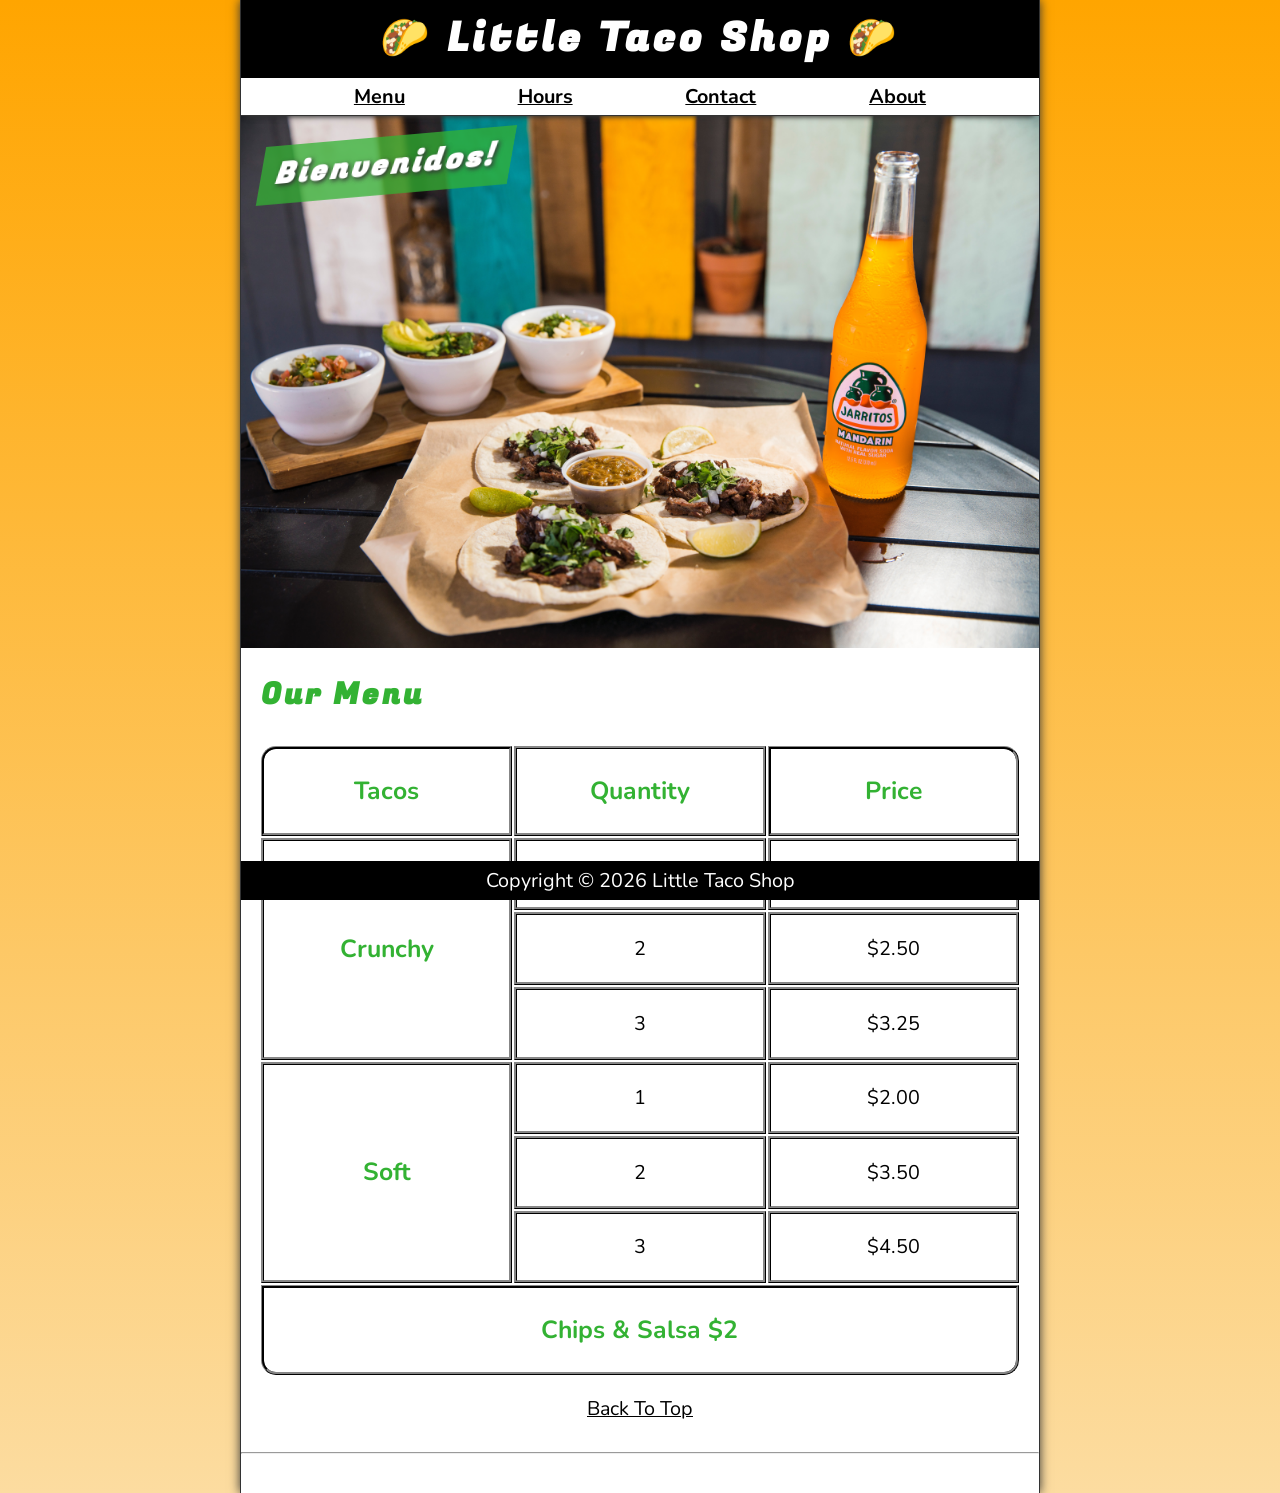
<file: index.html>
<!DOCTYPE html>
<html lang="en">

<head>
    <meta charset="UTF-8">
    <meta name="viewport" content="width=device-width, initial-scale=1.0">
    <meta name="author" content="Nagaraj J M">
    <meta name="description" content="The official website for The Little Taco Shop">
    <title>The Little Taco Shop</title>
    <link rel="icon" href="favicon.ico" type="image/x-icon">
    <link rel="stylesheet" href="css/style.css">
    <script src="js/main.js" defer></script>
</head>

<body>
    <header class="header">
        <h1 class="header__h1">Little Taco Shop</h1>
        <nav class="header__nav">
            <ul class="header__ul">
                <li>
                    <a href="#menu">Menu</a>
                </li>
                <li>
                    <a href="hours.html">Hours</a>
                </li>
                <li>
                    <a href="contact.html">Contact</a>
                </li>
                <li>
                    <a href="about.html">About</a>
                </li>
            </ul>
        </nav>
    </header>

    <section class="hero">
        <h2 class="hero__h2">Bienvenidos!</h2>
        <figure>
            <img src="img/tacos_and_drink_1000x667.png" alt="Tacos and a Drink" title="We love tacos!" width="1000"
                height="667">
            <figcaption class="offscreen">
                Tacos and a Drink
            </figcaption>
        </figure>
    </section>

    <main class="main">
        <article id="menu" class="main__article menu">
            <h2 class="menu__h2">Our Menu</h2>
            <table class="menu__container">
                <caption class="offscreen">Our Tacos</caption>
                <thead>
                    <tr>
                        <th class="menu__header" scope="col">Tacos</th>
                        <th class="menu__header" scope="col">Quantity</th>
                        <th class="menu__header" scope="col">Price</th>
                    </tr>
                </thead>
                <tbody>
                    <tr>
                        <th class="menu__item menu__cr" scope="row" rowspan="3">
                            Crunchy
                        </th>
                        <td class="menu__item">1</td>
                        <td class="menu__item">$1.50</td>
                    </tr>
                    <tr>
                        <td class="menu__item">2</td>
                        <td class="menu__item">$2.50</td>
                    </tr>
                    <tr>
                        <td class="menu__item">3</td>
                        <td class="menu__item">$3.25</td>
                    </tr>
                    <tr>
                        <th class="menu__item menu__sf" scope="row" rowspan="3">
                            Soft
                        </th>
                        <td class="menu__item">1</td>
                        <td class="menu__item">$2.00</td>
                    </tr>
                    <tr>
                        <td class="menu__item">2</td>
                        <td class="menu__item">$3.50</td>
                    </tr>
                    <tr>
                        <td class="menu__item">3</td>
                        <td class="menu__item">$4.50</td>
                    </tr>
                </tbody>
                <tfoot>
                    <tr>
                        <td class="menu__item menu__cs" colspan="3">
                            Chips &amp; Salsa $2
                        </td>
                    </tr>
                </tfoot>
            </table>

            <p class="center">
                <a href="#">Back To Top</a>
            </p>
        </article>
    </main>
    <hr>
    <footer class="footer">
        <p>
            <span class="nowrap">Copyright &copy; <time id="year"></time></span>
            <span class="nowrap">Little Taco Shop</span>
        </p>
    </footer>
</body>

</html>
</file>
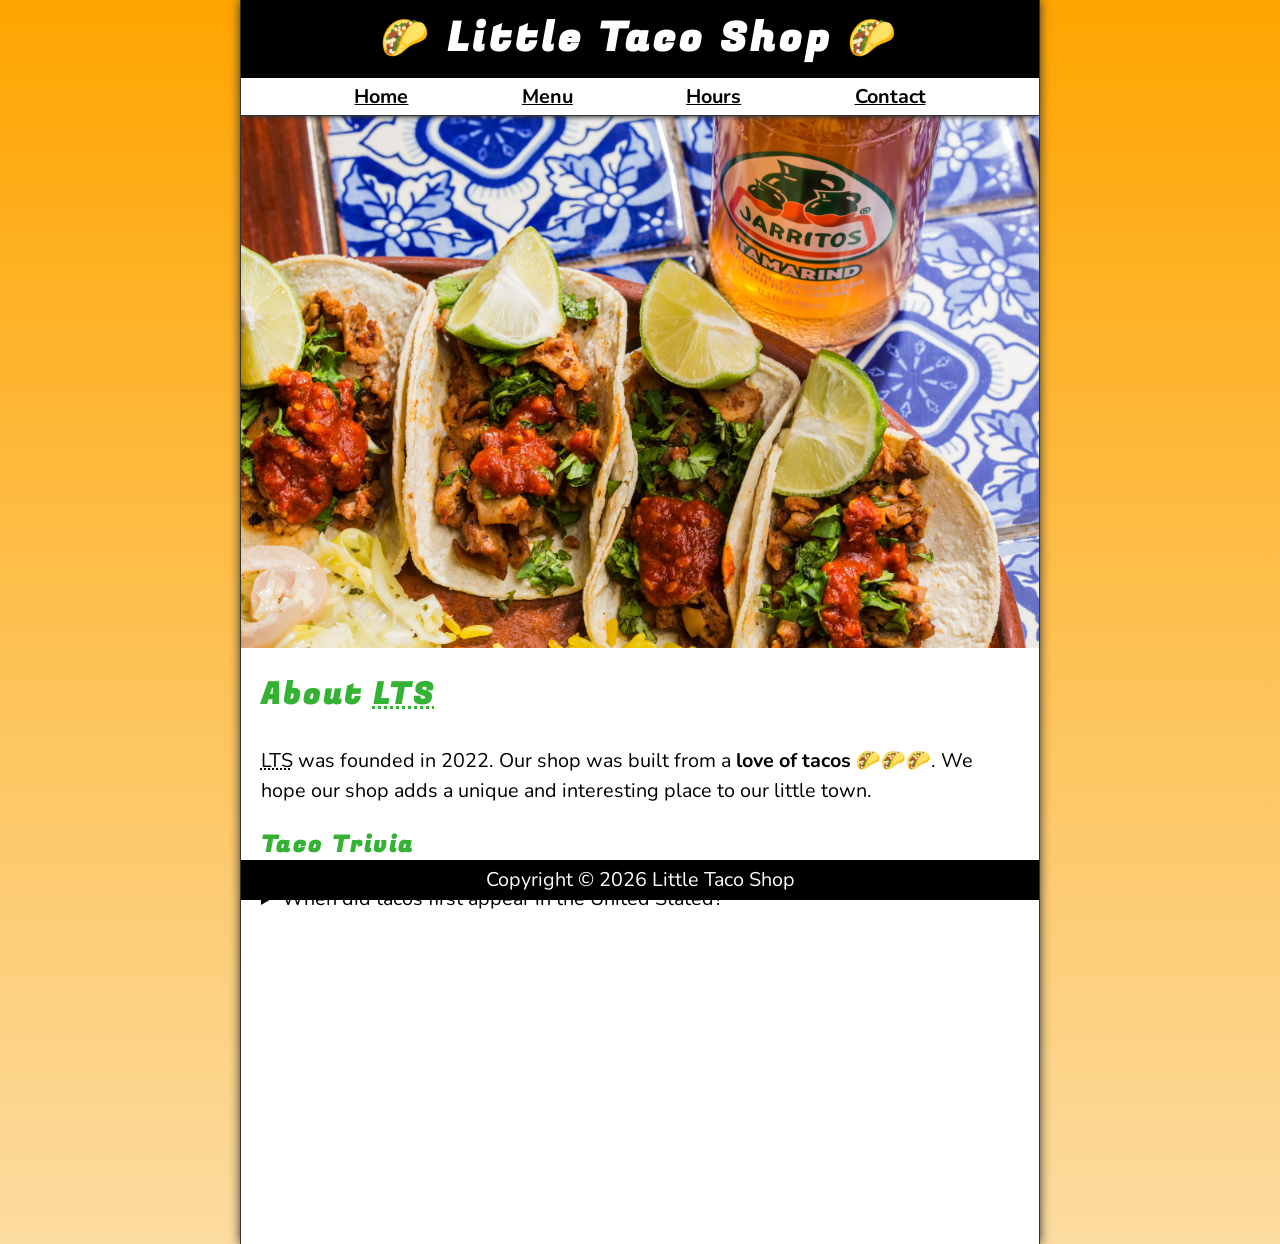
<file: about.html>
<!DOCTYPE html>
<html lang="en">

<head>
    <meta charset="UTF-8">
    <meta name="viewport" content="width=device-width, initial-scale=1.0">
    <meta name="author" content="Nagaraj J M">
    <meta name="description" content="About The Little Taco Shop">
    <title>About LTS</title>
    <link rel="icon" href="favicon.ico" type="image/x-icon">
    <link rel="stylesheet" href="css/style.css">
    <script src="js/main.js" defer></script>
</head>

<body>
    <header class="header">
        <h1 class="header__h1">Little Taco Shop</h1>
        <nav class="header__nav">
            <ul class="header__ul">
                <li>
                    <a href="index.html">Home</a>
                </li>
                <li>
                    <a href="index.html#menu">Menu</a>
                </li>
                <li>
                    <a href="hours.html">Hours</a>
                </li>
                <li>
                    <a href="contact.html">Contact</a>
                </li>
            </ul>
        </nav>
    </header>

    <section class="hero">
        <figure>
            <img src="img/tacos_delicioso_1000x667.png" alt="Tacos Delicioso" title="Tacos Delicioso!" width="1000"
                height="667">
            <figcaption class="offscreen">
                Try these Delicious Tacos
            </figcaption>
        </figure>
    </section>

    <main class="main">
        <article id="about" class="main__article about">
            <h2>About <abbr title="The Little Taco Shop">LTS</abbr></h2>
            <p>
                <abbr title="The Little Taco Shop">LTS</abbr> was founded in <time datetime="2022">2022</time>. Our shop
                was built from a <strong>love of tacos</strong> 🌮🌮🌮. We hope our shop adds a unique and interesting
                place to our little town.
            </p>
            <aside class="about__trivia">
                <h3>Taco Trivia</h3>
                <details>
                    <summary>When did tacos first appear in the United Stated?</summary>
                    <p class="about__trivia-answer">
                        Jeffrey M. Pilcher, taco historian and professor of history at the University of Minnesota, says
                        the earliest mention of tacos in the United States are in a newspaper from <time
                            datetime="1905">1905</time>. (Source: <cite><a
                                href="https://www.smithsonianmag.com/arts-culture/where-did-the-taco-come-from-81228162/"
                                target="_blank">Smithsonian Magazine</a></cite>)
                    </p>
                </details>
            </aside>
        </article>
    </main>

    <footer class="footer">
        <p>
            <span class="nowrap">Copyright &copy; <time id="year"></time></span>
            <span class="nowrap">Little Taco Shop</span>
        </p>
    </footer>
</body>

</html>
</file>
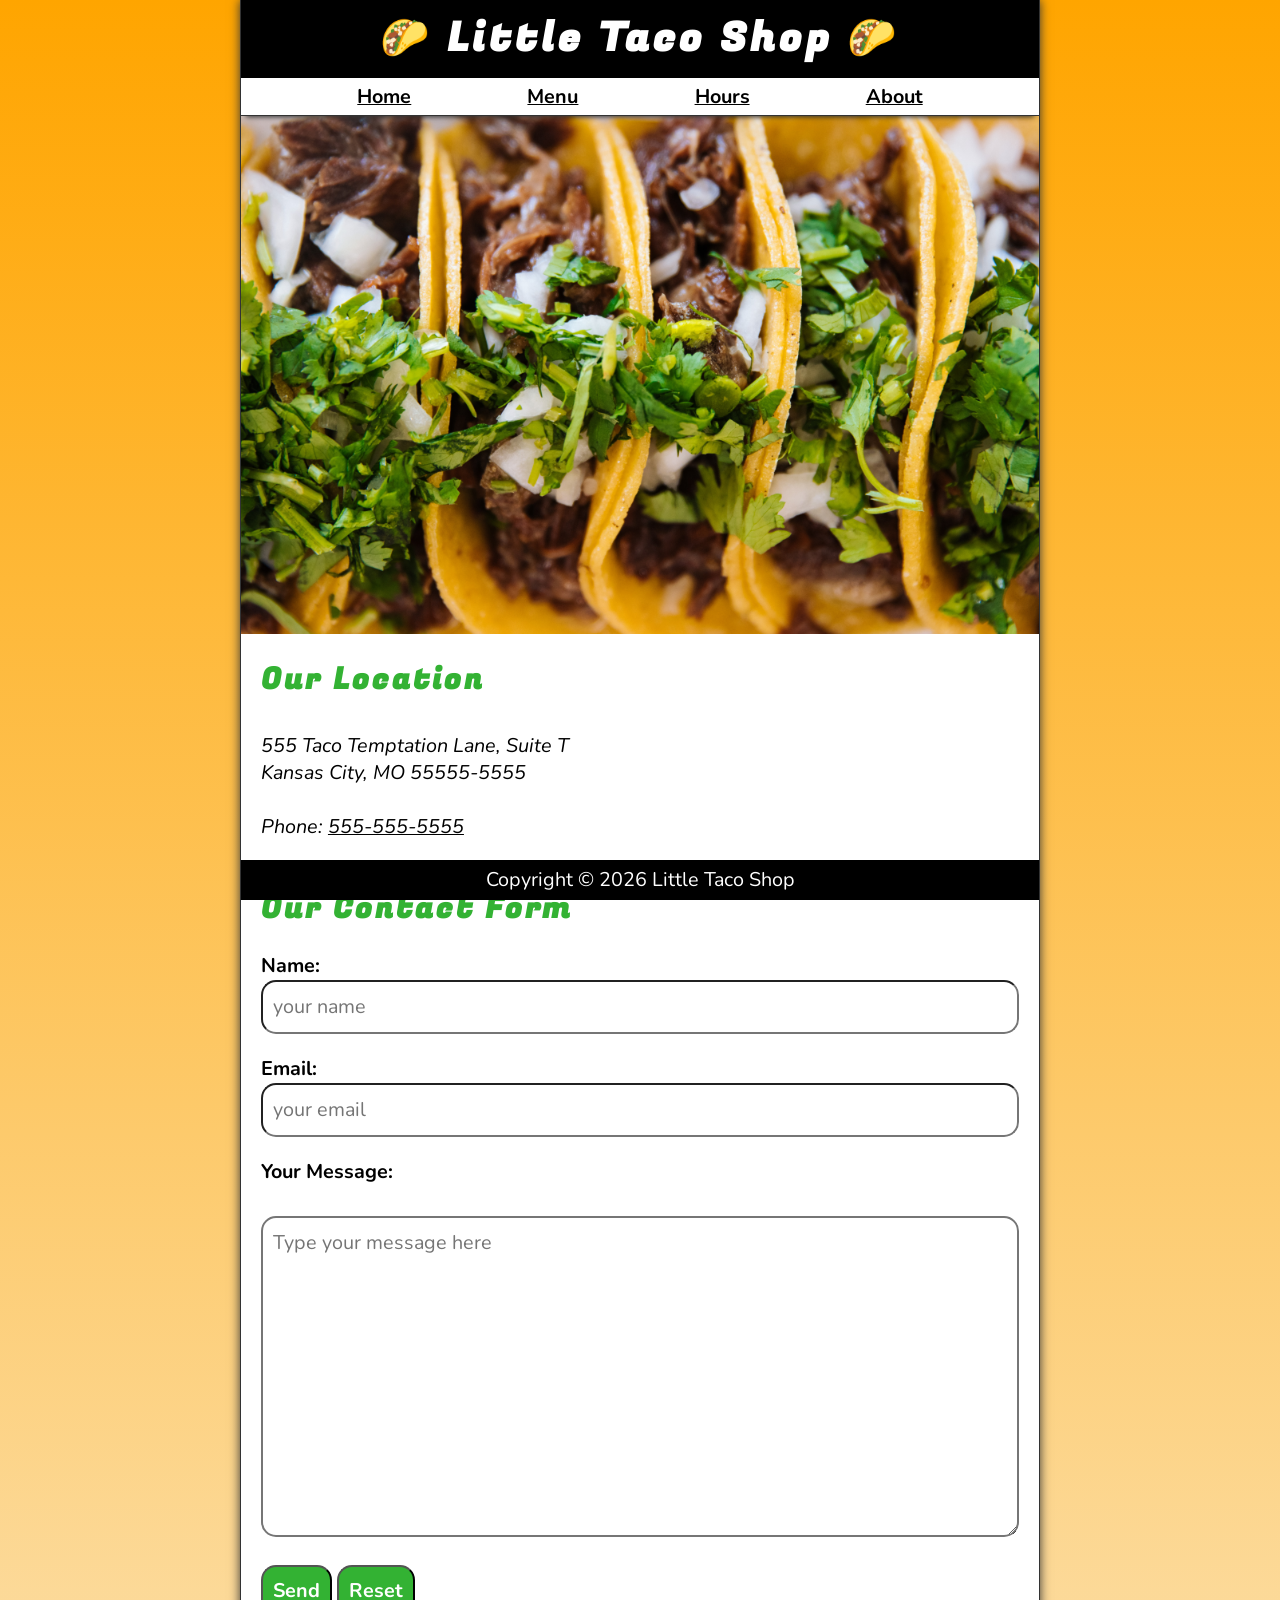
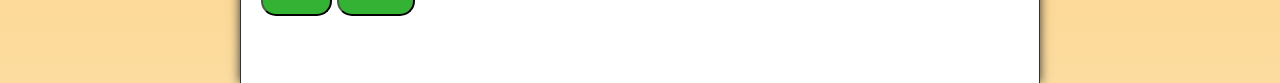
<file: contact.html>
<!DOCTYPE html>
<html lang="en">

<head>
    <meta charset="UTF-8">
    <meta name="viewport" content="width=device-width, initial-scale=1.0">
    <meta name="author" content="Nagaraj J M">
    <meta name="description" content="Contact information for The Little Taco Shop">
    <title>Contact Us - LTS</title>
    <link rel="icon" href="favicon.ico" type="image/x-icon">
    <link rel="stylesheet" href="css/style.css">
    <script src="js/main.js" defer></script>
</head>

<body>
    <header class="header">
        <h1 class="header__h1">Little Taco Shop</h1>
        <nav class="header__nav">
            <ul class="header__ul">
                <li>
                    <a href="index.html">Home</a>
                </li>
                <li>
                    <a href="index.html#menu">Menu</a>
                </li>
                <li>
                    <a href="hours.html">Hours</a>
                </li>
                <li>
                    <a href="about.html">About</a>
                </li>
            </ul>
        </nav>
    </header>

    <section class="hero">
        <figure>
            <img src="img/tacos_close_up_1000x649.png" alt="Little Taco Shop Tacos" title="Tacos ready to eat!"
                width="1000" height="649">
            <figcaption class="offscreen">
                Little Taco Shop Tacos
            </figcaption>
        </figure>
    </section>

    <main class="main">
        <article class="main__article">
            <h2>Our Location</h2>
            <address>
                555 Taco Temptation Lane, Suite T<br>
                Kansas City, MO 55555-5555
                <br><br>
                Phone: <a href="tel:+5555555555">555-555-5555</a>
            </address>
        </article>
        <hr>
        <article class="main__article contact">
            <h2 class="contact__h2">Our Contact Form</h2>

            <form action="https://httpbin.org/get" method="get" class="contact__form">
                <fieldset class="contact__fieldset">
                    <legend class="offscreen">Send Us A Message</legend>
                    <p class="contact__p">
                        <label class="contact__label" for="name">Name:</label>
                        <input class="contact__input" type="text" name="name" id="name" placeholder="your name"
                            required>
                    </p>
                    <p class="contact__p">
                        <label class="contact__label" for="email">Email:</label>
                        <input class="contact__input" type="email" name="email" id="email" placeholder="your email"
                            required>
                    </p>
                    <p class="contact__p">
                        <label class="contact__label" for="message">Your Message:</label>
                        <br>
                        <textarea class="contact__textarea" name="message" id="message" cols="30" rows="10"
                            placeholder="Type your message here"></textarea>
                    </p>
                </fieldset>
                <button class="contact__button" type="submit">Send</button>
                <button class="contact__button" type="reset">Reset</button>
            </form>
        </article>
    </main>

    <footer class="footer">
        <p>
            <span class="nowrap">Copyright &copy; <time id="year"></time></span>
            <span class="nowrap">Little Taco Shop</span>
        </p>
    </footer>
</body>

</html>
</file>
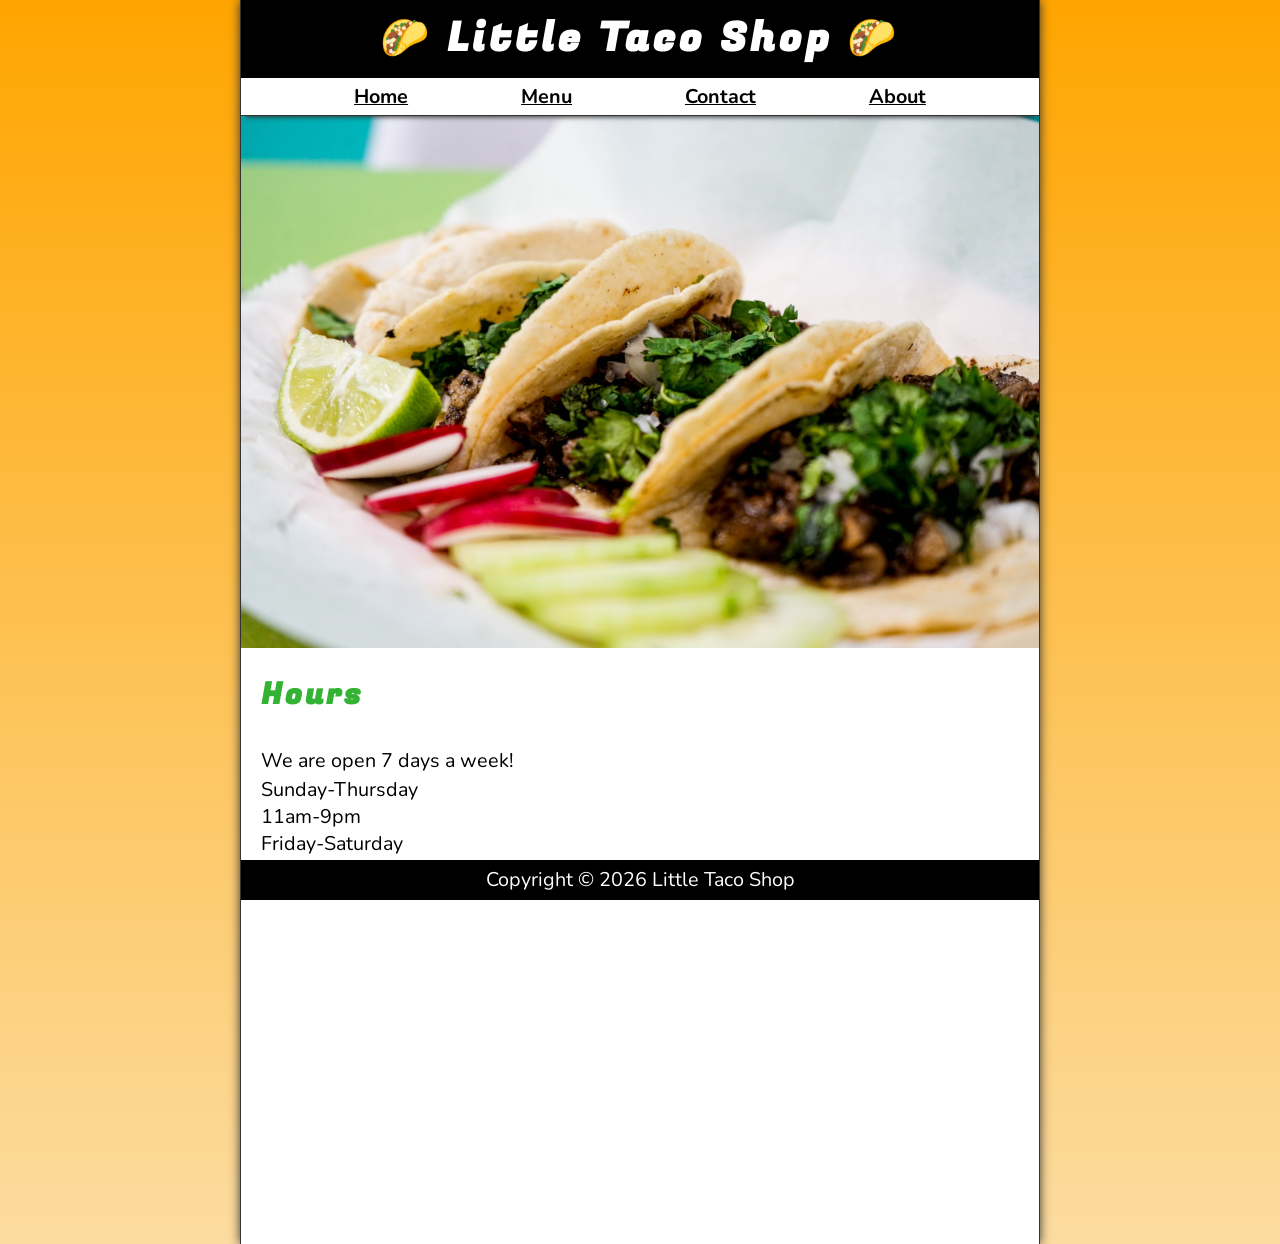
<file: hours.html>
<!DOCTYPE html>
<html lang="en">

<head>
    <meta charset="UTF-8">
    <meta name="viewport" content="width=device-width, initial-scale=1.0">
    <meta name="author" content="Nagaraj J M">
    <meta name="description" content="Store Hours for The Little Taco Shop">
    <title>LTS Hours</title>
    <link rel="icon" href="favicon.ico" type="image/x-icon">
    <link rel="stylesheet" href="css/style.css">
    <script src="js/main.js" defer></script>
</head>

<body>
    <header class="header">
        <h1 class="header__h1">Little Taco Shop</h1>
        <nav class="header__nav">
            <ul class="header__ul">
                <li>
                    <a href="index.html">Home</a>
                </li>
                <li>
                    <a href="index.html#menu">Menu</a>
                </li>
                <li>
                    <a href="contact.html">Contact</a>
                </li>
                <li>
                    <a href="about.html">About</a>
                </li>
            </ul>
        </nav>
    </header>

    <section class="hero">
        <figure>
            <img src="img/tacos_tray_1000x667.png" alt="A Tray of Tasty Tacos" title="We love trays of tacos!"
                width="1000" height="667">
            <figcaption class="offscreen">
                A Tray of Tasty Tacos
            </figcaption>
        </figure>
    </section>

    <main class="main">
        <article class="main__article">
            <h2>Hours</h2>
            <p>
                We are open 7 days a week!
            </p>
            <dl>
                <dt>Sunday-Thursday</dt>
                <dd>11am-9pm</dd>
                <dt>Friday-Saturday</dt>
                <dd>11am-11pm</dd>
            </dl>
        </article>
    </main>

    <footer class="footer">
        <p>
            <span class="nowrap">Copyright &copy; <time id="year"></time></span>
            <span class="nowrap">Little Taco Shop</span>
        </p>
    </footer>
</body>

</html>
</file>
<file: css/style.css>
@import url("https://fonts.googleapis.com/css2?family=Fugaz+One&family=Nunito&display=swap");

/* || RESET */
*,
*::before,
*::after {
  margin: 0;
  padding: 0;
  box-sizing: border-box;
}

img {
  display: block;
  max-width: 100%;
  height: auto;
}

input,
button,
textarea {
  font: inherit;
}

/* || VARIABLES */
:root {
  /* FONTS */
  --FF: "Nunito", sans-serif;
  --FF-HEADINGS: "Fugaz One", cursive;
  --FS: clamp(1rem, 2.2vh, 1.5rem);

  /* COLORS */
  --BGCOLOR: orange;
  --BGCOLOR-FADE: rgb(252, 220, 160);
  --BGIMAGE: linear-gradient(to bottom, var(--BGCOLOR), var(--BGCOLOR-FADE));
  --BODY-BGCOLOR: #fff;
  --FONT-COLOR: #000;
  --BORDER-COLOR: #333;
  --HIGHLIGHT-COLOR: rgb(51, 178, 51);
  --LINK-COLOR: #000;
  --LINK-HOVER: hsla(0, 0%, 0%, 0.6);
  --LINK-ACTIVE: orange;
  --HEADER-BGCOLOR: #000;
  --HEADER-COLOR: #fff;
  --NAV-BGCOLOR: #fff;
  --HERO-BGCOLOR: rgba(51, 178, 51, 0.75);
  --HERO-COLOR: #fff;
  --BUTTON-COLOR: #fff;

  /* BORDERS */
  --BORDERS: 1px solid var(--BORDER-COLOR);
  --BORDER-RADIUS: 15px;

  /* STANDARD PADDING */
  --PADDING-TB: 0.25em;
  --PADDING-SIDE: 2.5%;

  /* STANDARD MARGIN */
  --MARGIN: clamp(1em, 2.5vh, 1.5em) 0;
}

@media (prefers-color-scheme: dark) {
  :root {
    --BGCOLOR: #000;
    --BGCOLOR-FADE: gray;
    --HEADER-COLOR: whitesmoke;
    --NAV-BGCOLOR: rgb(20, 20, 20);
    --HERO-COLOR: #333;
    --BODY-BGCOLOR: #333;
    --FONT-COLOR: whitesmoke;
    --HIGHLIGHT-COLOR: whitesmoke;
    --BORDER-COLOR: whitesmoke;
    --LINK-COLOR: whitesmoke;
    --LINK-HOVER: orange;
    --LINK-ACTIVE: rgb(252, 200, 103);
    --BUTTON-COLOR: #000;
  }
}

/* || UTILITY CLASSES */
.offscreen {
  position: absolute;
  left: -10000px;
}

.nowrap {
  white-space: nowrap;
}

.center {
  text-align: center;
}

/* || GENERAL STYLES */

html {
  scroll-behavior: smooth;
  font-size: var(--FS);
  font-family: var(--FF);
  background-color: var(--BGCOLOR);
  background-image: var(--BGIMAGE);
}

body {
  background-color: var(--BODY-BGCOLOR);
  color: var(--FONT-COLOR);
  min-height: 100vh;
  max-width: 800px;
  margin: 0 auto;
  border-left: var(--BORDERS);
  border-right: var(--BORDERS);
  box-shadow: 0 0 10px var(--BORDER-COLOR);
}

h1,
h2,
h3 {
  font-family: var(--FF-HEADINGS);
  letter-spacing: 0.1em;
}

h2,
h3 {
  margin-bottom: 1em;
  color: var(--HIGHLIGHT-COLOR);
}

p {
  line-height: 1.5;
}

a:any-link {
  color: var(--LINK-COLOR);
}

a:hover,
a:focus-visible {
  color: var(--LINK-HOVER);
}

a:active {
  color: var(--LINK-ACTIVE);
}

/* || HEADER */

.header {
  position: sticky;
  top: 0;
  z-index: 1;
}

.header__h1 {
  text-align: center;
  background-color: var(--HEADER-BGCOLOR);
  color: var(--HEADER-COLOR);
  padding: var(--PADDING-TB) var(--PADDING-SIDE);
}

.header__nav {
  background-color: var(--NAV-BGCOLOR);
  border-bottom: var(--BORDERS);
  font-weight: bold;
  box-shadow: 0 6px 5px -5px var(--BORDER-COLOR);
}

.header__ul {
  padding: var(--PADDING-TB) var(--PADDING-SIDE);
  list-style-type: none;
  display: flex;
  justify-content: space-evenly;
  gap: 1rem;
}

/* HERO */

.hero {
  position: relative;
}

.hero__h2 {
  background-color: var(--HERO-BGCOLOR);
  color: var(--HERO-COLOR);
  padding: 0.25em 0.5em;
  text-shadow: 2px 2px 5px var(--BORDER-COLOR);
  position: absolute;
  top: -100px;
  left: 20px;
  animation: showWelcome 0.5s ease-in-out 1s forwards;
}

@keyframes showWelcome {
  0% {
    top: -20px;
    transform: skew(0deg, -5deg) scaleY(0);
  }

  80% {
    top: 30px;
    transform: skew(10deg, -5deg) scaleY(1.2);
  }

  100% {
    top: 20px;
    transform: skew(-10deg, -5deg) scaleY(1);
  }
}

/* || FOOTER */

.footer {
  position: sticky;
  bottom: 0;
  background-color: var(--HEADER-BGCOLOR);
  color: var(--HEADER-COLOR);
  padding: var(--PADDING-TB) var(--PADDING-SIDE);
  text-align: center;
}

/* || MAIN */

.main {
  padding: var(--PADDING-TB) var(--PADDING-SIDE);
}

.main__article {
  scroll-margin-top: 6.5rem;
  margin: var(--MARGIN);
}

.main__article:first-child {
  margin-top: 1em;
}

.main__article:last-child {
  min-height: calc(100vh - 20rem);
}

/* || ABOUT */

.about__trivia {
  margin: var(--MARGIN);
}

.about__trivia-answer {
  margin-top: 1em;
}

/* || CONTACT */

.contact__h2 {
  margin: 0;
}

.contact__fieldset {
  border: none;
}

.contact__p {
  margin: 1em 0;
}

.contact__label {
  display: block;
  font-weight: bold;
}

.contact__input,
.contact__textarea {
  padding: 0.5em;
  border-radius: var(--BORDER-RADIUS);
  border-width: 2px;
  width: 100%;
}

.contact__button {
  padding: 0.5em;
  border-radius: var(--BORDER-RADIUS);
  background-color: var(--HIGHLIGHT-COLOR);
  color: var(--BUTTON-COLOR);
  font-weight: bold;
}

/* || MENU */

thead,
tbody,
tfoot,
tr {
  display: contents;
}

.menu__container {
  display: grid;
  grid-template-columns: repeat(3, 1fr);
  grid-template-areas:
    "hd1 hd2 hd3"
    "cr cr1 cr1p"
    "cr cr2 cr2p"
    "cr cr3 cr3p"
    "sf sf1 sf1p"
    "sf sf2 sf2p"
    "sf sf3 sf3p"
    "cs cs cs";
  gap: 0.1em;
  margin-bottom: 1em;
}

.menu__cr {
  grid-area: cr;
}

.menu__sf {
  grid-area: sf;
}

.menu__cs {
  grid-area: cs;
}

.menu__cr,
.menu__sf,
.menu__cs,
.menu__header {
  color: var(--HIGHLIGHT-COLOR);
  font-weight: bold;
  display: grid;
  place-content: center;
}

.menu__header,
.menu__item {
  width: 100%;
  padding: 1em;
  border: medium ridge var(--BORDER-COLOR);
}

.menu__item {
  display: grid;
  place-content: center;
}

thead th:first-child {
  border-top-left-radius: var(--BORDER-RADIUS);
}

thead th:last-child {
  border-top-right-radius: var(--BORDER-RADIUS);
}

tfoot td {
  border-bottom-left-radius: var(--BORDER-RADIUS);
  border-bottom-right-radius: var(--BORDER-RADIUS);
}

@media screen and (min-width: 576px) {
  .header__h1::before {
    content: "🌮 ";
  }

  .header__h1::after {
    content: " 🌮";
  }

  .menu__header,
  .menu__cr,
  .menu__sf,
  .menu__cs {
    font-size: 125%;
  }
}
</file>
